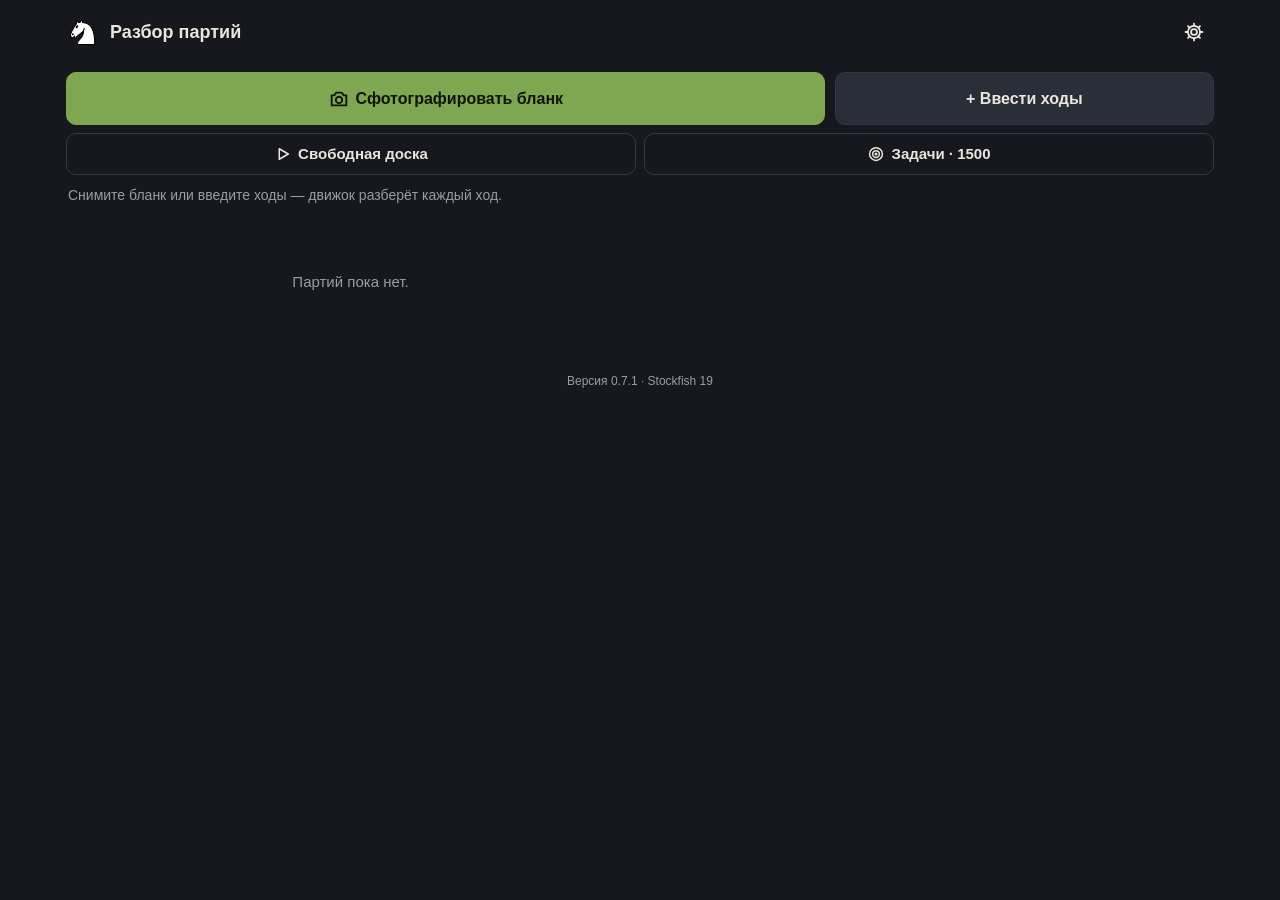
<file: index.html>
<!DOCTYPE html>
<html lang="ru">
<head>
<meta charset="UTF-8">
<meta name="viewport" content="width=device-width, initial-scale=1.0, viewport-fit=cover">
<meta name="theme-color" content="#16181d">
<meta name="description" content="Разбор шахматных партий движком Stockfish: точность, ошибки, лучшие ходы, переломные моменты">
<title>Разбор партий</title>

<link rel="manifest" href="manifest.json">
<link rel="icon" type="image/png" sizes="192x192" href="assets/icon-192.png">
<link rel="apple-touch-icon" href="assets/icon-192.png">
<meta name="mobile-web-app-capable" content="yes">
<meta name="apple-mobile-web-app-capable" content="yes">
<meta name="apple-mobile-web-app-status-bar-style" content="black-translucent">
<meta name="apple-mobile-web-app-title" content="Разбор">

<link rel="stylesheet" href="css/style.css">
</head>
<body>

<main id="screen" class="screen">
    <div class="loading">Загрузка…</div>
</main>

<noscript>
    <div class="noscript">Приложению нужен JavaScript — включите его в настройках браузера.</div>
</noscript>

<!--
    Сторож запуска.

    Обычный скрипт, а не модуль, и стоит он до модуля: если модуль не
    загрузился или упал на первой строке, этот всё равно выполнится. Иначе на
    экране вечная «Загрузка…», и до разработчика доходит «не открывается» —
    и больше ничего.
-->
<script>
(function () {
    var беда = null;

    window.addEventListener('error', function (e) {
        беда = беда || (e.message + (e.filename ? ' — ' + e.filename + ':' + e.lineno : ''));
    }, true);

    window.addEventListener('unhandledrejection', function (e) {
        беда = беда || ('' + ((e.reason && e.reason.message) || e.reason));
    });

    setTimeout(function () {
        var место = document.querySelector('#screen .loading');
        if (!место) return;

        место.className = 'boot-failed';
        место.textContent = '';

        var строка = function (текст, тихо) {
            var p = document.createElement('p');
            p.textContent = текст;
            if (тихо) p.className = 'boot-quiet';
            место.appendChild(p);
        };

        строка('Приложение не запустилось. Попробуйте обновить страницу.');
        if (беда) строка(беда, true);
        строка(navigator.userAgent, true);
    }, 8000);
})();
</script>

<script type="module" src="js/main.js"></script>
</body>
</html>
</file>
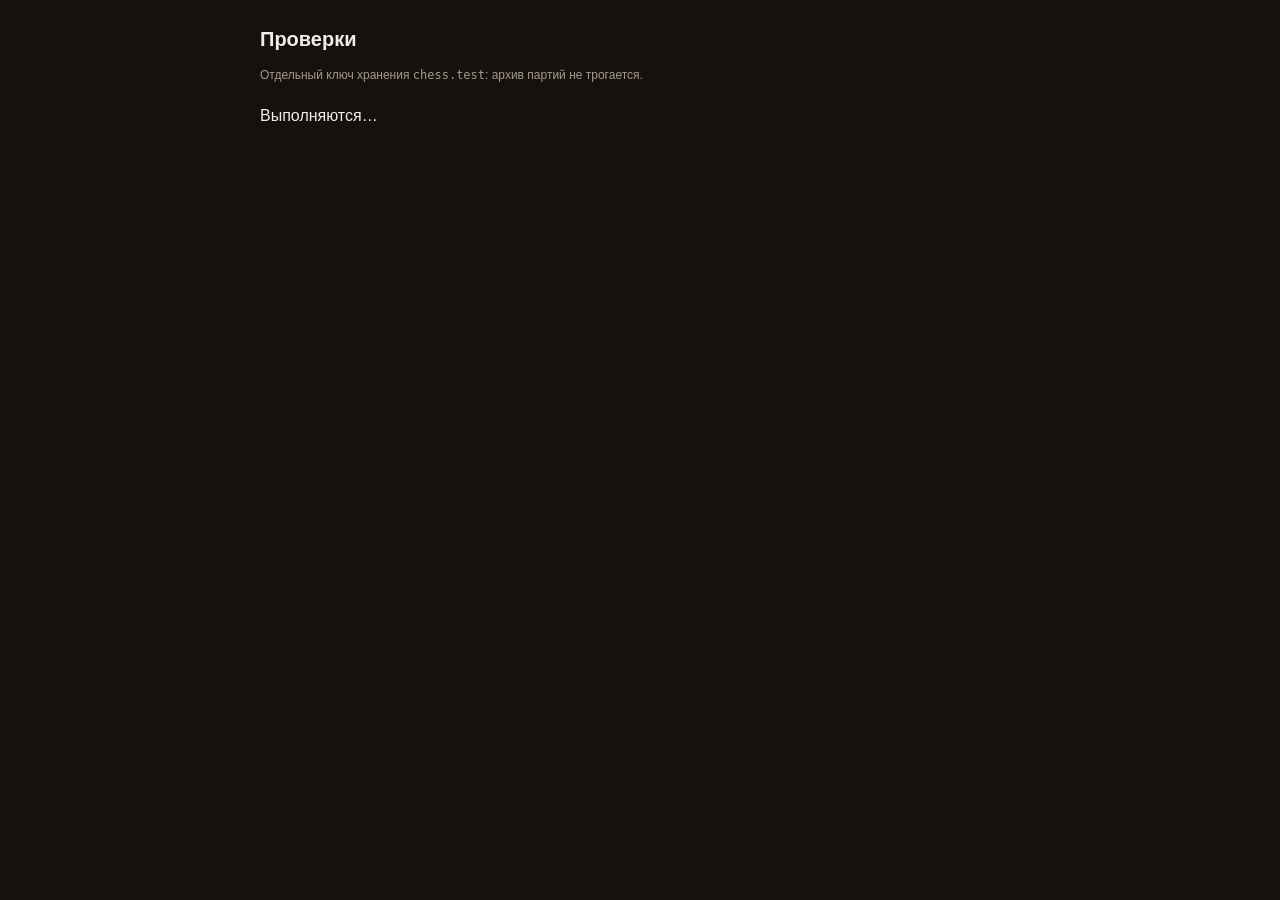
<file: tests/index.html>
<!DOCTYPE html>
<html lang="ru">
<head>
<meta charset="UTF-8">
<meta name="viewport" content="width=device-width, initial-scale=1.0">
<title>Проверки</title>
<style>
    body {
        background: #14110f;
        color: #f3ede4;
        font-family: -apple-system, BlinkMacSystemFont, "Segoe UI", Roboto, Arial, sans-serif;
        margin: 0;
        padding: 24px 16px 60px;
        line-height: 1.5;
    }
    .wrap { max-width: 760px; margin: 0 auto; }
    h1 { font-size: 20px; margin: 0 0 4px; }
    .lead { color: #a89a8a; font-size: 12px; margin-bottom: 20px; }
    .total {
        border-radius: 8px;
        padding: 12px 14px;
        margin-bottom: 20px;
        font-weight: bold;
    }
    .total.ok   { background: #1e2d1e; color: #6fae6f; border: 1px solid #6fae6f; }
    .total.fail { background: #2d1a18; color: #e07b6b; border: 1px solid #c0392b; }
    .suite { margin-bottom: 22px; }
    .suite h2 {
        font-size: 11px;
        letter-spacing: 0.14em;
        text-transform: uppercase;
        color: #3f7fd8;
        margin: 0 0 8px;
    }
    .test {
        display: flex;
        gap: 10px;
        align-items: baseline;
        font-size: 13px;
        padding: 4px 0;
        border-bottom: 1px solid #241f1b;
        flex-wrap: wrap;
    }
    .test .mark { flex: none; width: 14px; }
    .test.ok .mark { color: #6fae6f; }
    .test.fail { color: #e07b6b; }
    .test.fail .mark { color: #c0392b; }
    .error {
        width: 100%;
        color: #a89a8a;
        font-size: 12px;
        padding: 6px 0 6px 24px;
    }
</style>
</head>
<body>
<div class="wrap">
    <h1>Проверки</h1>
    <p class="lead">
        Отдельный ключ хранения <code>chess.test</code>: архив партий не трогается.
    </p>
    <div id="results">Выполняются…</div>
</div>

<!--
    Узел, который приложение считает всегда существующим.

    Проверки нажимают настоящие кнопки — иначе до состояния, спрятанного
    внутри модуля, не добраться, — а обработчики в ответ вызывают
    app.render(). Без этого узла каждое такое нажатие роняло бы обработчик
    на пустом месте и засоряло вывод.
-->
<div hidden>
    <main id="screen"></main>
</div>

<!--
    Ключ хранения подменяется обычным скриптом, а не модульным: модули
    выполняются после разбора всей страницы, и store.js успел бы прочитать
    настоящий архив раньше, чем сюда дошла бы очередь.

    Проверки идут мимо сервис-воркера: иначе они проверяют не то, что лежит
    в репозитории, а то, что осталось в кэше у этого браузера. Снять воркер
    после загрузки уже поздно — модули к тому времени запрошены. Поэтому
    сначала снимаем, и если он этой загрузкой ещё управлял, перезагружаемся
    один раз. Отсюда же динамический импорт вместо статического тега.

    Один раз — потому что перезагрузка бывает только после снятия своего
    воркера, а не всякий раз, когда страницей кто-то управляет. Чужой воркер
    с областью на весь адрес остался бы и после перезагрузки, и страница
    перезагружалась бы без конца (Р-21).

    Снимается только своё: воркер, чья область лежит внутри шахмат, и кэши
    chess-*. Страница живёт и на Pages, а там у источника igor-bond.github.io,
    кроме шахмат, трекер тренировок, «Ноты» и wortschatz, — и воркеры, и
    кэши браузер ведёт по источнику, не по каталогу. Снятое подчистую
    оставляло соседей без офлайна: свой кэш шахматы докачают сами (Р-18), а
    соседям снятый воркер его уже не отдаст (Р-20).
-->
<script>
    globalThis.__CHESS_KEY__ = 'chess.test';

    (async () => {
        const управлял = !!navigator.serviceWorker?.controller;

        // Корень шахмат — каталог над страницей проверок. Косая черта на
        // конце обязательна: без неё «/ChessAnalyzer» захватил бы и соседа с
        // тем же началом имени, вроде «/ChessAnalyzer-old/»
        const корень = new URL('../', location.href).href;

        // Снят ли хоть один свой воркер. Без этого перезагрузка ничего не
        // меняет: управлять страницей будет тот же воркер, что и сейчас
        let снялСвой = false;

        try {
            for (const reg of await navigator.serviceWorker?.getRegistrations?.() || []) {
                if (reg.scope.startsWith(корень) && await reg.unregister()) снялСвой = true;
            }

            // Тот же префикс, по которому sw.js убирает свои прежние версии
            for (const name of await caches?.keys?.() || []) {
                if (name.startsWith('chess-')) await caches.delete(name);
            }
        } catch {
            // Ни воркера, ни хранилища кэшей может не быть вовсе — тогда и
            // снимать нечего, а проверкам это безразлично
        }

        // Чужой воркер на весь адрес (igor-bond.github.io/) накрывает и эту
        // страницу, но снимать его нельзя — значит, и перезагружаться из-за
        // него незачем: после перезагрузки он управлял бы снова, и так без
        // конца. Проверки тогда идут через него — это меньшее из зол
        if (управлял && снялСвой) return location.reload();

        await import('./run.js');
    })();
</script>
</body>
</html>
</file>
<file: css/style.css>
/*
 * Разбор партий — стили.
 *
 * Все цвета — переменными здесь, наверху. В разметке и в SVG доски цветов
 * нет ни одного: только классы. Так тема меняется в одном месте, и доска с
 * интерфейсом не разъезжаются.
 *
 * Тема тёмная (Р-9): разбор читают вечером после тура, и экран смотрят
 * подолгу. Доска при этом остаётся классической деревянной — к ней глаз
 * привык за доской настоящей.
 */

:root {
    --bg: #16181d;
    --bg-2: #1d2027;
    --card: #22252d;
    --card-2: #2a2e37;
    --line: #343844;
    --text: #e9e6df;
    --muted: #9a9ca5;
    --accent: #7fa650;
    --accent-ink: #10140b;
    --danger: #e0614f;

    /* Доска — цвета lichess «brown» */
    --sq-light: #f0d9b5;
    --sq-dark: #b58863;
    --hl-last: rgba(205, 210, 106, 0.55);
    --hl-sel: rgba(20, 85, 30, 0.5);
    --hl-check: rgba(230, 30, 30, 0.75);
    --target: rgba(20, 85, 30, 0.45);
    --arrow-best: rgba(21, 120, 27, 0.82);
    --arrow-next: rgba(0, 72, 160, 0.72);
    --arrow-threat: rgba(200, 40, 40, 0.78);

    /* Классы ходов — привычные по chess.com */
    --c-only: #5b8bb0;
    --c-best: #81b64c;
    --c-excellent: #96bc4b;
    --c-good: #8aa66f;
    --c-inaccuracy: #f2c236;
    --c-mistake: #e8862a;
    --c-blunder: #d23c32;
    --c-forced: #8b8f98;

    /* Шкала и график оценки */
    --eval-white: #f2f0ea;
    --eval-black: #3b3e46;

    --radius: 12px;
    --gutter: 16px;
    --font: -apple-system, BlinkMacSystemFont, "Segoe UI", Roboto, "Helvetica Neue", Arial, sans-serif;

    color-scheme: dark;
}

* { box-sizing: border-box; }

html { -webkit-text-size-adjust: 100%; }

body {
    margin: 0;
    background: var(--bg);
    color: var(--text);
    font-family: var(--font);
    font-size: 15px;
    line-height: 1.45;
    -webkit-tap-highlight-color: transparent;
}

button, input, select, textarea { font: inherit; color: inherit; }

.screen {
    max-width: 1180px;
    margin: 0 auto;
    padding: 0 var(--gutter) calc(32px + env(safe-area-inset-bottom));
    min-height: 100vh;
}

.loading, .noscript, .empty-note {
    color: var(--muted);
    text-align: center;
    padding: 48px 16px;
}

.boot-failed { padding: 32px 0; }
.boot-quiet { color: var(--muted); font-size: 12px; word-break: break-all; }

.muted { color: var(--muted); }
.small { font-size: 13px; }
.ellipsis { overflow: hidden; text-overflow: ellipsis; white-space: nowrap; }

/* ================== ШАПКА ================== */

.topbar {
    display: flex;
    align-items: center;
    gap: 8px;
    padding: calc(12px + env(safe-area-inset-top)) 0 12px;
    position: sticky;
    top: 0;
    background: var(--bg);
    z-index: 5;
}

.topbar h1 {
    font-size: 18px;
    font-weight: 650;
    margin: 0;
    flex: 1;
    min-width: 0;
}

.brand { display: flex; align-items: center; gap: 10px; }
.brand-mark { width: 34px; height: 34px; }

.icon-btn {
    flex: none;
    width: 40px;
    height: 40px;
    border-radius: 10px;
    border: 0;
    background: transparent;
    color: var(--text);
    display: grid;
    place-items: center;
    cursor: pointer;
}

.icon-btn:hover { background: var(--card); }

.ico { width: 22px; height: 22px; flex: none; }

/* ================== КНОПКИ ================== */

.btn {
    display: inline-flex;
    align-items: center;
    justify-content: center;
    gap: 6px;
    border: 1px solid var(--line);
    background: var(--card-2);
    border-radius: 10px;
    padding: 9px 14px;
    cursor: pointer;
    font-weight: 550;
    min-height: 40px;
}

.btn .ico { width: 18px; height: 18px; }
.btn:hover { border-color: var(--muted); }
.btn:disabled { opacity: 0.45; cursor: default; }

.btn.primary {
    background: var(--accent);
    border-color: var(--accent);
    color: var(--accent-ink);
}

.btn.primary:hover { filter: brightness(1.08); }
.btn.ghost { background: transparent; }
.btn.danger { color: var(--danger); }
.btn.big { width: 100%; padding: 14px; font-size: 16px; min-height: 52px; }
.btn.small { padding: 6px 10px; min-height: 32px; font-size: 13px; }

.row-actions { display: flex; flex-wrap: wrap; gap: 8px; margin-top: 10px; }

/* ================== КАРТОЧКИ ================== */

.card {
    background: var(--card);
    border-radius: var(--radius);
    padding: 14px 16px;
    margin-bottom: 12px;
}

.card-title {
    font-size: 13px;
    text-transform: uppercase;
    letter-spacing: 0.08em;
    color: var(--muted);
    margin: 0 0 10px;
    font-weight: 600;
}

.sub-title { font-size: 13px; color: var(--muted); margin: 14px 0 6px; font-weight: 600; }

/* ================== АРХИВ ================== */

.hero { margin: 8px 0 18px; }
.hint { color: var(--muted); font-size: 14px; margin: 10px 2px 0; }

.games { display: grid; gap: 10px; }

@media (min-width: 720px) {
    .games { grid-template-columns: 1fr 1fr; }
}

.game-card {
    display: grid;
    gap: 4px;
    text-align: left;
    background: var(--card);
    border: 1px solid transparent;
    border-radius: var(--radius);
    padding: 14px 16px;
    cursor: pointer;
}

.game-card:hover { border-color: var(--line); }

.game-players { font-weight: 650; font-size: 16px; display: flex; align-items: center; gap: 6px; flex-wrap: wrap; }
.vs { color: var(--muted); font-weight: 400; }
.game-meta { color: var(--muted); font-size: 13px; }
.game-acc { font-size: 13px; display: flex; gap: 6px; align-items: baseline; }
.game-acc span { color: var(--muted); }
.game-acc i { color: var(--muted); font-style: normal; }

.side-dot {
    display: inline-block;
    width: 12px;
    height: 12px;
    border-radius: 50%;
    border: 1px solid var(--muted);
    flex: none;
}

.side-dot.w { background: var(--eval-white); }
.side-dot.b { background: #111; }

.foot { color: var(--muted); font-size: 12px; text-align: center; margin-top: 32px; }

/* ================== РАСКЛАДКА РАЗБОРА ================== */

.layout { display: grid; gap: 16px; }

.board-col { min-width: 0; }
.panel-col { min-width: 0; }

@media (min-width: 900px) {
    .layout {
        grid-template-columns: minmax(0, min(calc(100vh - 150px), 640px)) minmax(340px, 1fr);
        align-items: start;
    }

    .board-col { position: sticky; top: 72px; }
}

.board-row { display: flex; gap: 8px; align-items: stretch; }
.board-wrap { flex: 1; min-width: 0; }

.board {
    display: block;
    width: 100%;
    height: auto;
    border-radius: 6px;
    box-shadow: 0 6px 24px rgba(0, 0, 0, 0.35);
    user-select: none;
    -webkit-user-select: none;
    touch-action: manipulation;
}

/* Клетки ловят нажатия; всё остальное их пропускает */
.board .sq.light { fill: var(--sq-light); }
.board .sq.dark { fill: var(--sq-dark); }
.board .sq[data-action] { cursor: pointer; }
.board .piece, .board .hl-last, .board .hl-sel, .board .hl-check,
.board .target, .board .target-capture, .board .arrow, .board .badge, .board .coord { pointer-events: none; }

.board .hl-last { fill: var(--hl-last); }
.board .hl-sel { fill: var(--hl-sel); }
.board .hl-check { fill: var(--hl-check); filter: blur(10px); }
.board .target { fill: var(--target); }
.board .target-capture { fill: none; stroke: var(--target); stroke-width: 8; }

.board .coord { font: 600 20px var(--font); }
.board .coord.on-light { fill: var(--sq-dark); }
.board .coord.on-dark { fill: var(--sq-light); }

.board .arrow-best { fill: var(--arrow-best); }
.board .arrow-next { fill: var(--arrow-next); }
.board .arrow-threat { fill: var(--arrow-threat); }

.board .badge circle { stroke: #fff; stroke-width: 3; }
.board .badge text { fill: #fff; font: 800 24px var(--font); }

/* Шкала оценки: белая часть растёт снизу (или сверху, если доска перевёрнута) */
.evalbar {
    width: 20px;
    flex: none;
    border-radius: 4px;
    background: var(--eval-black);
    position: relative;
    overflow: hidden;
    display: flex;
    flex-direction: column-reverse;
}

.evalbar.flipped { flex-direction: column; }

.evalbar-white {
    background: var(--eval-white);
    transition: height 0.35s ease;
}

.evalbar-text {
    position: absolute;
    left: 0;
    right: 0;
    font-size: 9px;
    font-weight: 700;
    text-align: center;
    writing-mode: horizontal-tb;
}

.evalbar-text.for-white { bottom: 3px; color: #222; }
.evalbar-text.for-black { top: 3px; color: #ddd; }
.evalbar.flipped .evalbar-text.for-white { bottom: auto; top: 3px; }
.evalbar.flipped .evalbar-text.for-black { top: auto; bottom: 3px; }

.player-plate {
    display: flex;
    align-items: center;
    gap: 8px;
    padding: 8px 2px 8px 28px;
    font-weight: 600;
}

.player-name { flex: 1; min-width: 0; overflow: hidden; text-overflow: ellipsis; white-space: nowrap; }

.player-acc {
    background: var(--card-2);
    border-radius: 6px;
    padding: 2px 8px;
    font-size: 13px;
}

.nav-row {
    display: grid;
    grid-template-columns: repeat(4, 1fr);
    gap: 8px;
    margin-top: 6px;
    padding-left: 28px;
}

.nav-btn {
    height: 46px;
    border: 0;
    border-radius: 10px;
    background: var(--card);
    color: var(--text);
    display: grid;
    place-items: center;
    cursor: pointer;
}

.nav-btn:hover { background: var(--card-2); }
.nav-btn:active { transform: scale(0.97); }

/* ================== КАРТОЧКА ХОДА ================== */

.move-head { display: flex; gap: 12px; align-items: center; margin-bottom: 8px; }
.move-title { font-size: 17px; font-weight: 700; }
.move-text { margin: 6px 0 10px; }

.cls { font-size: 14px; font-weight: 650; margin-left: 6px; }

.badge-pill {
    flex: none;
    min-width: 34px;
    height: 34px;
    border-radius: 50%;
    display: inline-grid;
    place-items: center;
    font-weight: 800;
    font-size: 15px;
    color: #fff;
    padding: 0 4px;
}

.badge-pill .ico { width: 16px; height: 16px; }

.badge-pill.tiny {
    min-width: 20px;
    height: 20px;
    font-size: 11px;
    margin-right: 6px;
    vertical-align: middle;
}

.line-box {
    background: var(--bg-2);
    border-left: 3px solid var(--c-best);
    border-radius: 8px;
    padding: 10px 12px;
    margin-top: 8px;
}

.line-box.threat { border-left-color: var(--c-blunder); }
.line-label { font-size: 12px; color: var(--muted); text-transform: uppercase; letter-spacing: 0.06em; }
.line-text { font-weight: 600; margin: 4px 0 8px; word-spacing: 2px; }

.var-line { display: flex; flex-wrap: wrap; gap: 4px; margin: 6px 0 12px; }

.var-mv {
    border: 0;
    background: var(--card-2);
    border-radius: 6px;
    padding: 4px 8px;
    cursor: pointer;
    font-weight: 600;
}

.var-mv.on { background: var(--arrow-next); color: #fff; }

/* Цвета классов: знак на доске, кружок в карточке, подпись, ход в списке */
.badge-единственный circle, .badge-pill.badge-единственный { fill: var(--c-only); background: var(--c-only); }
.badge-лучший circle, .badge-pill.badge-лучший { fill: var(--c-best); background: var(--c-best); }
.badge-отличный circle, .badge-pill.badge-отличный { fill: var(--c-excellent); background: var(--c-excellent); }
.badge-хороший circle, .badge-pill.badge-хороший { fill: var(--c-good); background: var(--c-good); }
.badge-неточность circle, .badge-pill.badge-неточность { fill: var(--c-inaccuracy); background: var(--c-inaccuracy); }
.badge-ошибка circle, .badge-pill.badge-ошибка { fill: var(--c-mistake); background: var(--c-mistake); }
.badge-зевок circle, .badge-pill.badge-зевок { fill: var(--c-blunder); background: var(--c-blunder); }
.badge-вынужденный circle, .badge-pill.badge-вынужденный { fill: var(--c-forced); background: var(--c-forced); }

.cls-единственный, .mv-единственный sup { color: var(--c-only); }
.cls-лучший { color: var(--c-best); }
.cls-отличный { color: var(--c-excellent); }
.cls-хороший { color: var(--c-good); }
.cls-неточность, .mv-неточность sup { color: var(--c-inaccuracy); }
.cls-ошибка, .mv-ошибка sup { color: var(--c-mistake); }
.cls-зевок, .mv-зевок sup { color: var(--c-blunder); }
.cls-вынужденный { color: var(--c-forced); }

/* ================== ГРАФИК ================== */

.graph-card { padding: 10px; }

.graph {
    display: block;
    width: 100%;
    height: 120px;
    border-radius: 6px;
    cursor: pointer;
}

.graph-bg { fill: var(--eval-black); }
.graph-area { fill: var(--eval-white); }
.graph-mid { stroke: var(--muted); stroke-width: 1; stroke-dasharray: 4 4; vector-effect: non-scaling-stroke; }
.graph-now { stroke: var(--accent); stroke-width: 2; vector-effect: non-scaling-stroke; }
.graph .ghit { fill: transparent; }
.graph .ghit:hover { fill: rgba(127, 166, 80, 0.15); }
.gdot { stroke: var(--bg); stroke-width: 1.5; vector-effect: non-scaling-stroke; pointer-events: none; }
.gdot-неточность { fill: var(--c-inaccuracy); }
.gdot-ошибка { fill: var(--c-mistake); }
.gdot-зевок { fill: var(--c-blunder); }

/* ================== СВОДКА ================== */

.acc-row { display: grid; grid-template-columns: 1fr 1fr; gap: 10px; margin-bottom: 12px; }

.acc-box {
    border-radius: 10px;
    padding: 12px;
    text-align: center;
}

.acc-box.w { background: var(--eval-white); color: #1b1b1b; }
.acc-box.b { background: #0f1013; border: 1px solid var(--line); }
.acc-name { font-size: 13px; font-weight: 600; opacity: 0.8; overflow: hidden; text-overflow: ellipsis; white-space: nowrap; }
.acc-val { font-size: 30px; font-weight: 800; line-height: 1.15; }
.acc-val small { font-size: 16px; font-weight: 700; opacity: 0.7; }
.acc-sub { font-size: 12px; opacity: 0.7; }

.cls-table, .phase-table { width: 100%; border-collapse: collapse; }
.cls-table td, .phase-table td { padding: 5px 4px; border-bottom: 1px solid var(--line); }
.cls-table tr:last-child td, .phase-table tr:last-child td { border-bottom: 0; }
.cls-table .n, .phase-table .n { width: 64px; text-align: center; font-weight: 700; font-variant-numeric: tabular-nums; }
.cls-name { text-align: center; color: var(--muted); }

.key-list { list-style: none; margin: 0; padding: 0; display: grid; gap: 6px; }

.key-item {
    width: 100%;
    display: flex;
    align-items: center;
    gap: 8px;
    flex-wrap: wrap;
    text-align: left;
    background: var(--bg-2);
    border: 0;
    border-radius: 8px;
    padding: 8px 10px;
    cursor: pointer;
}

.key-item:hover { background: var(--card-2); }

/* ================== СПИСОК ХОДОВ ================== */

.moves-table { width: 100%; border-collapse: collapse; }
.moves-table td { padding: 1px 2px; }
.moves-table .mv-num { width: 40px; color: var(--muted); text-align: right; padding-right: 8px; font-variant-numeric: tabular-nums; }

.mv-btn {
    width: 100%;
    text-align: left;
    border: 0;
    background: transparent;
    border-radius: 6px;
    padding: 4px 8px;
    cursor: pointer;
    font-weight: 600;
}

.mv-btn:hover { background: var(--card-2); }
.mv-btn.on { background: var(--accent); color: var(--accent-ink); }
.mv-btn.on sup { color: inherit; }
.mv-btn sup { font-weight: 800; margin-left: 2px; }

.moves-compact {
    list-style: none;
    margin: 0;
    padding: 0;
    columns: 2;
    column-gap: 16px;
    font-variant-numeric: tabular-nums;
}

.moves-compact li { display: grid; grid-template-columns: 34px 1fr 1fr; gap: 4px; padding: 2px 0; break-inside: avoid; }
.mv-num { color: var(--muted); }
.mv { font-weight: 600; }

/* ================== ПРОГРЕСС ================== */

.progress-head { display: flex; justify-content: space-between; margin-bottom: 8px; font-weight: 600; }
.progress { height: 6px; border-radius: 3px; background: var(--card-2); overflow: hidden; }
.progress-bar { height: 100%; background: var(--accent); transition: width 0.3s ease; }

.error-card { border: 1px solid var(--danger); }

/* ================== ВВОД ================== */

.players-bar { padding: 6px 0 6px 0; }

.player-input {
    width: 100%;
    background: transparent;
    border: 1px dashed transparent;
    border-radius: 8px;
    padding: 6px 8px;
    font-weight: 600;
}

.player-input:hover, .player-input:focus { border-color: var(--line); outline: none; background: var(--card); }

.move-label { display: block; font-weight: 650; margin-bottom: 8px; }
.move-row { display: flex; gap: 8px; }

.move-input {
    flex: 1;
    min-width: 0;
    background: var(--bg-2);
    border: 1px solid var(--line);
    border-radius: 10px;
    padding: 10px 12px;
    font-size: 17px;
    font-weight: 600;
}

.move-input:focus { outline: 2px solid var(--accent); outline-offset: -1px; }
.form-error { color: var(--danger); margin: 8px 0 0; font-weight: 550; }
.form-note { color: var(--accent); margin: 8px 0 0; }

.paste { margin-top: 12px; }

.paste-text {
    width: 100%;
    background: var(--bg-2);
    border: 1px solid var(--line);
    border-radius: 10px;
    padding: 10px 12px;
    resize: vertical;
    font-family: ui-monospace, SFMono-Regular, Consolas, monospace;
    font-size: 14px;
}

.fields { display: grid; gap: 10px; }
.fields label { display: grid; gap: 4px; font-size: 13px; color: var(--muted); }

.fields input, .fields select {
    background: var(--bg-2);
    border: 1px solid var(--line);
    border-radius: 8px;
    padding: 8px 10px;
    color: var(--text);
    font-size: 15px;
}

.cta { margin: 4px 0 12px; }

.promo {
    display: flex;
    align-items: center;
    gap: 8px;
    flex-wrap: wrap;
    background: var(--card);
    border-radius: var(--radius);
    padding: 10px;
    margin-top: 8px;
}

.promo-btn {
    width: 56px;
    height: 56px;
    border: 0;
    border-radius: 10px;
    background: var(--sq-light);
    cursor: pointer;
    padding: 4px;
}

.promo-btn img { width: 100%; height: 100%; }

/* ================== НАСТРОЙКИ ================== */

.narrow { max-width: 560px; }

.choice-list { display: grid; gap: 8px; }

.choice {
    display: grid;
    gap: 2px;
    text-align: left;
    background: var(--bg-2);
    border: 2px solid transparent;
    border-radius: 10px;
    padding: 10px 12px;
    cursor: pointer;
}

.choice.on { border-color: var(--accent); }

/* ================== ФОТО БЛАНКА ================== */

.hero-actions { display: grid; gap: 10px; }

@media (min-width: 720px) {
    .hero-actions { grid-template-columns: 2fr 1fr; }
}

.photo-cta { margin-bottom: 12px; }
.file-btn { cursor: pointer; margin: 6px 0 12px; }
.file-btn .ico, .big .ico { width: 22px; height: 22px; }

.thumbs { display: flex; gap: 10px; margin-bottom: 12px; flex-wrap: wrap; }
.thumb { margin: 0; width: calc(50% - 5px); max-width: 220px; }
.thumb img { width: 100%; border-radius: 8px; display: block; }
.thumb figcaption { font-size: 12px; color: var(--muted); margin-top: 4px; }

.warn-card { border: 1px solid var(--c-inaccuracy); }
.narrow-p { max-width: 640px; margin: 4px 2px 16px; }

.reading { text-align: center; padding: 32px 16px; }

.spinner {
    width: 40px;
    height: 40px;
    margin: 0 auto 14px;
    border-radius: 50%;
    border: 4px solid var(--card-2);
    border-top-color: var(--accent);
    animation: spin 0.9s linear infinite;
}

@keyframes spin { to { transform: rotate(360deg); } }

@media (prefers-reduced-motion: reduce) {
    .spinner { animation-duration: 3s; }
}

.recog-sum { display: grid; grid-template-columns: repeat(3, 1fr); gap: 8px; text-align: center; }
.recog-sum div { background: var(--bg-2); border-radius: 10px; padding: 10px 4px; }
.recog-sum b { display: block; font-size: 24px; line-height: 1.1; }
.recog-sum span { font-size: 12px; color: var(--muted); }

/* Состояние прочитанного хода: цвет говорит, нужно ли на него смотреть */
:root {
    --st-fixed: #6aa5d8;
    --st-doubt: var(--c-inaccuracy);
    --st-pinned: var(--accent);
    --st-stop: var(--c-blunder);
}

.st-исправлено, .recog-sum .st-исправлено b { color: var(--st-fixed); }
.st-сомнение, .recog-sum .st-сомнение b { color: var(--st-doubt); }
.st-закреплено { color: var(--st-pinned); }
.st-стоп { color: var(--st-stop); }
.st-уверенно { color: var(--text); }

.mv-btn.st-исправлено { box-shadow: inset 0 -2px 0 var(--st-fixed); }
.mv-btn.st-сомнение { box-shadow: inset 0 -2px 0 var(--st-doubt); }
.mv-btn.st-закреплено { box-shadow: inset 0 -2px 0 var(--st-pinned); }
.mv-btn.st-стоп { box-shadow: inset 0 0 0 2px var(--st-stop); text-align: center; }
.mv-btn.on.st-исправлено, .mv-btn.on.st-сомнение, .mv-btn.on.st-закреплено, .mv-btn.on.st-стоп { color: var(--accent-ink); }

.legend { display: flex; gap: 12px; flex-wrap: wrap; margin: -4px 0 8px; }
.legend span::before { content: "●"; margin-right: 4px; }

.cell-crop {
    display: block;
    width: 100%;
    max-height: 220px;
    object-fit: contain;
    background: #fff;
    border-radius: 8px;
    margin: 10px 0;
}

.cell-crop.placeholder { height: 90px; background: var(--bg-2); }

.reading-chip {
    display: inline-block;
    background: var(--card-2);
    border-radius: 6px;
    padding: 1px 8px;
    margin: 2px 4px 2px 0;
    font-weight: 600;
    font-family: ui-monospace, SFMono-Regular, Consolas, monospace;
}

.reading-chip.dead { text-decoration: line-through; color: var(--muted); }

.choice-row { display: flex; flex-wrap: wrap; gap: 8px; margin-bottom: 10px; }

.key-line { display: flex; align-items: center; gap: 8px; flex-wrap: wrap; }
.key-line .ico { width: 18px; height: 18px; color: var(--accent); }
.key-input { font-size: 15px; font-family: ui-monospace, SFMono-Regular, Consolas, monospace; }
.fields select { width: 100%; }
a { color: var(--accent); }

/* ================== ОБМЕН ================== */

.sync-line {
    display: inline-flex;
    align-items: center;
    gap: 6px;
    margin-top: 10px;
    border: 0;
    background: transparent;
    color: var(--muted);
    font-size: 13px;
    cursor: pointer;
    padding: 4px 2px;
    text-align: left;
}

.sync-line .ico { width: 18px; height: 18px; color: var(--accent); flex: none; }
.sync-line.bad { color: var(--danger); }
.sync-line.bad .ico { color: var(--danger); }

/* ================== УСТАНОВКА ================== */

.install-btn { margin-top: 10px; }

.pick-row { display: grid; gap: 8px; margin-top: 8px; }

@media (min-width: 560px) {
    .pick-row { grid-template-columns: 1fr 1fr; }
}

/*
 * Поля ввода — не мельче 16 px: iPhone увеличивает страницу при нажатии на
 * поле с более мелким шрифтом, и вернуть масштаб приходится пальцами.
 */
.player-input, .fields input, .fields select, .paste-text, .key-input { font-size: 16px; }

.storage-warn { margin-top: 10px; }

/* ================== ПРАВКА ХОДА ================== */

.mv-edit {
    border: 0;
    background: transparent;
    border-radius: 6px;
    padding: 2px 6px;
    margin: -2px 0;
    text-align: left;
    font-weight: 600;
    cursor: pointer;
}

.mv-edit:hover { background: var(--card-2); }
.mv-edit.on { background: var(--accent); color: var(--accent-ink); }
.edit-card { border: 1px solid var(--accent); }
.fix-move { margin: -4px 0 6px; }

/* ================== ДЕТАЛЬНО ================== */

.narrow.wide { max-width: 720px; }
.detail-btn { width: 100%; margin-bottom: 12px; }

.side-switch {
    display: grid;
    grid-template-columns: 1fr 1fr;
    gap: 6px;
    background: var(--card);
    border-radius: var(--radius);
    padding: 4px;
    margin-bottom: 12px;
}

.side-tab {
    display: flex;
    align-items: center;
    justify-content: center;
    gap: 8px;
    border: 0;
    background: transparent;
    border-radius: 9px;
    padding: 10px 8px;
    font-weight: 650;
    cursor: pointer;
    min-width: 0;
}

.side-tab.on { background: var(--card-2); }

.detail-head { display: grid; grid-template-columns: repeat(4, 1fr); gap: 6px; text-align: center; margin-bottom: 10px; }
.detail-head div { background: var(--bg-2); border-radius: 10px; padding: 8px 2px; }
.detail-head b { display: block; font-size: 20px; line-height: 1.1; }
.detail-head span { font-size: 11px; color: var(--muted); }

.dgraph { display: block; width: 100%; height: 110px; background: var(--bg-2); border-radius: 6px; }
.dbar { cursor: pointer; }
.dbar-единственный { fill: var(--c-only); }
.dbar-лучший { fill: var(--c-best); }
.dbar-отличный { fill: var(--c-excellent); }
.dbar-хороший { fill: var(--c-good); }
.dbar-неточность { fill: var(--c-inaccuracy); }
.dbar-ошибка { fill: var(--c-mistake); }
.dbar-зевок { fill: var(--c-blunder); }
.dbar-вынужденный { fill: var(--c-forced); }

/* ================== СВОБОДНАЯ ДОСКА ================== */

.playout-btn { width: calc(100% - 28px); margin: 8px 0 0 28px; }

.free-moves { display: flex; flex-wrap: wrap; gap: 4px; align-items: center; }
.free-moves .mv-num { margin-left: 4px; font-size: 13px; }

.palette { display: grid; grid-template-columns: repeat(6, 1fr); gap: 6px; margin: 8px 0 12px; }

.palette-btn {
    aspect-ratio: 1;
    border: 2px solid transparent;
    border-radius: 10px;
    background: var(--sq-light);
    padding: 3px;
    cursor: pointer;
    display: grid;
    place-items: center;
}

.palette-btn img { width: 100%; height: 100%; }
.palette-btn.on { border-color: var(--accent); box-shadow: 0 0 0 2px var(--accent); }
.palette-btn.erase { background: var(--card-2); color: var(--text); grid-column: span 6; aspect-ratio: auto; padding: 8px; }
.turn-row { align-items: center; }

.progress-bar.indeterminate { width: 30%; animation: idle-slide 1.2s ease-in-out infinite; }

@keyframes idle-slide {
    from { transform: translateX(-100%); }
    to { transform: translateX(340%); }
}

@media (prefers-reduced-motion: reduce) {
    .progress-bar.indeterminate { animation-duration: 4s; }
}

/* ================== ЗАДАЧИ ================== */

.tool-row { display: grid; grid-template-columns: 1fr 1fr; gap: 8px; margin-top: 8px; }
.tool-row .btn { min-width: 0; padding-left: 8px; padding-right: 8px; }

.level-head { display: flex; gap: 16px; align-items: center; margin-bottom: 10px; }
.level-num { text-align: center; background: var(--bg-2); border-radius: 10px; padding: 8px 14px; flex: none; }
.level-num b { display: block; font-size: 30px; line-height: 1.1; }
.level-num span { font-size: 11px; color: var(--muted); }
.level-rank { flex: 1; min-width: 0; display: grid; gap: 6px; }
.level-rank b { font-size: 17px; }

.rgraph { display: block; width: 100%; height: 70px; background: var(--bg-2); border-radius: 6px; margin-bottom: 8px; }
.rgraph polyline { fill: none; stroke: var(--accent); stroke-width: 2.5; vector-effect: non-scaling-stroke; stroke-linejoin: round; }

.puzzle-head { display: flex; align-items: center; gap: 8px; margin-bottom: 4px; flex-wrap: wrap; }
.puzzle-msg { font-weight: 650; margin: 10px 0; }
.puzzle-msg.ok, .delta.ok { color: var(--accent); }
.puzzle-msg.bad, .delta.bad { color: var(--danger); }
.puzzle-card .free-moves { margin: 8px 0; }
.puzzle-card .var-mv:disabled { cursor: default; opacity: 1; }
.puzzle-card .fields, .card > .fields { display: grid; gap: 4px; margin: 6px 0 12px; }
</file>
